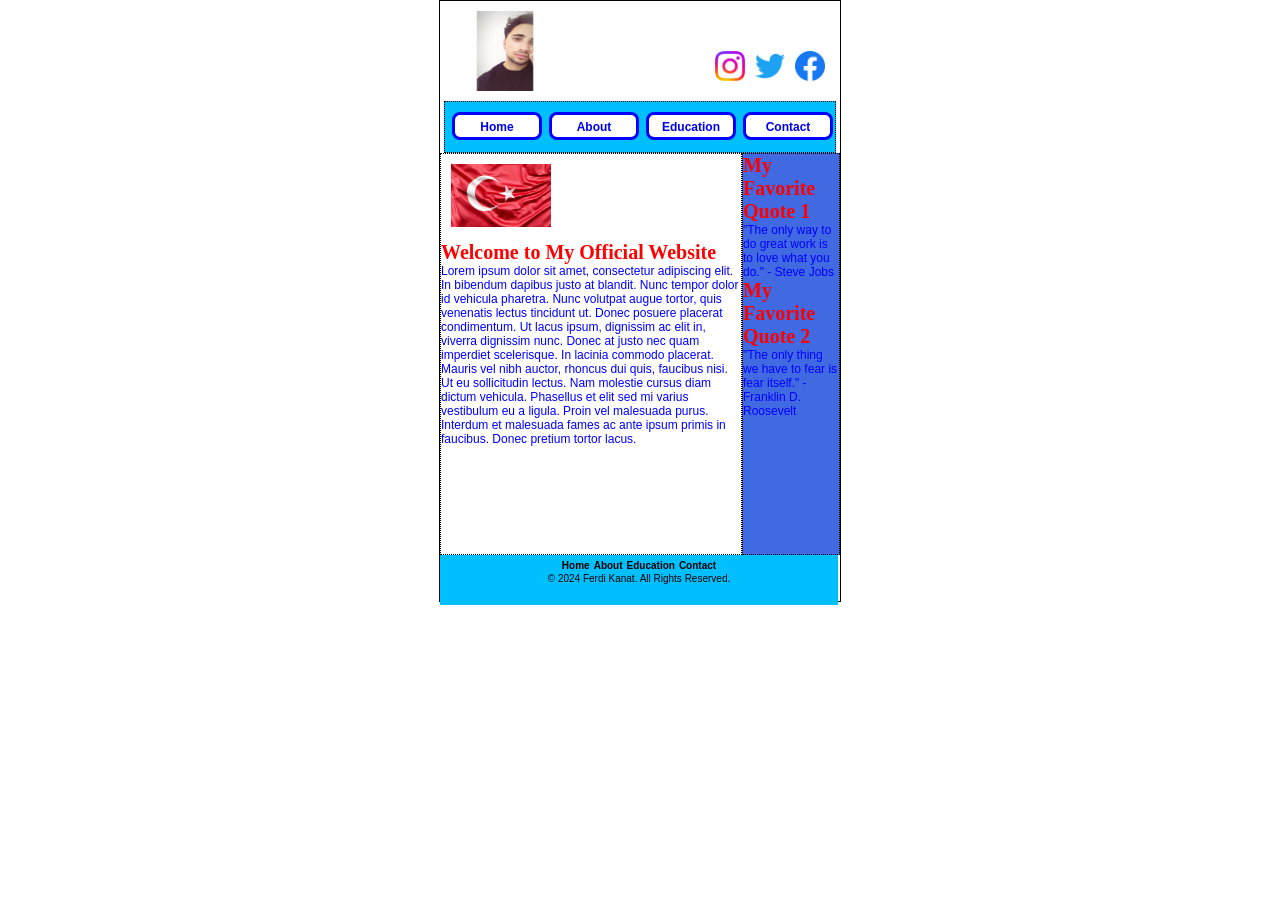
<file: personalWebsite/index.html>
<!DOCTYPE html>
<html lang="tr">
    <head>
        <meta charset="UTF-8">
        <title>Ferdi Kanat's Official Website</title>
        <meta name="description" content="Ferdi Kanat's Official Website">
        <meta name="keywords" content="Ferdi Kanat, Ferdi, Kanat, Official Website, Html,CSS">
        <meta name="author" content="Ferdi Kanat">
        <link rel="stylesheet" href="style.css">

    </head>

    <body>
        <div id="page">
            <header id="banner">

                <div id="logo">
                    <a href="index.html">
                        <img src="images/face.jpg" alt="Logo" title="Logo">
                </div>

                <div id="social">
                    <a href="https://www.facebook.com/ferdi.kanat.1447" target="_blank">
                        <img id="socialIcon" src="images/facebook.jpg" alt="Facebook" title="Facebook">
                    </a>
                    <a href="https://twitter.com/ferdikanat7" target="_blank">
                        <img id="socialIcon" src="images/twitter.jpg" alt="Twitter" title="Twitter">
                    </a>
                    <a href="https://www.instagram.com/ferdikanat7/" target="_blank">
                        <img id="socialIcon" src="images/instagram.jpg" alt="Instagram" title="Instagram">
                    </a>
                </div>

            </header>

            <nav id="mainmenu">
                <ul>
                    <li><a href="index.html">Home</a></li>
                    <li><a href="about.html">About</a></li>
                    <li><a href="education.html">Education</a></li>
                    <li><a href="contact.html">Contact</a></li>
                </ul>
            </nav>
            <article id="content">
                <img class="image" src="images/flag.jpg" alt="Flag" title="Turkish Flag">
                <h1 class="header">Welcome to My Official Website</h1>
                <p class="paragraph">Lorem ipsum dolor sit amet, consectetur adipiscing elit. In bibendum dapibus justo at blandit. Nunc tempor dolor id vehicula pharetra. Nunc volutpat augue tortor, quis venenatis lectus tincidunt ut. Donec posuere placerat condimentum. Ut lacus ipsum, dignissim ac elit in, viverra dignissim nunc. Donec at justo nec quam imperdiet scelerisque. In lacinia commodo placerat. Mauris vel nibh auctor, rhoncus dui quis, faucibus nisi. Ut eu sollicitudin lectus. Nam molestie cursus diam dictum vehicula. Phasellus et elit sed mi varius vestibulum eu a ligula. Proin vel malesuada purus. Interdum et malesuada fames ac ante ipsum primis in faucibus. Donec pretium tortor lacus.
                </p>
            </article>

            <aside id="sidebar">
                <h1 class="header">My Favorite Quote 1</h1>
                <p class="paragraph">"The only way to do great work is to love what you do." - Steve Jobs</p>
                <h1 class="header">My Favorite Quote 2</h1>
                <p class="paragraph">"The only thing we have to fear is fear itself." - Franklin D. Roosevelt</p>
                </aside>

            <footer id="bottommenu">
                
                    <a href="index.html">Home</a>
                    <a href="about.html">About</a>
                    <a href="education.html">Education</a>
                    <a href="contact.html">Contact</a>
                    <br>
                    <p class="smalltext">© 2024 Ferdi Kanat. All Rights Reserved.</p>
                
            </footer>
        </div>
    </body>
</html>
</file>
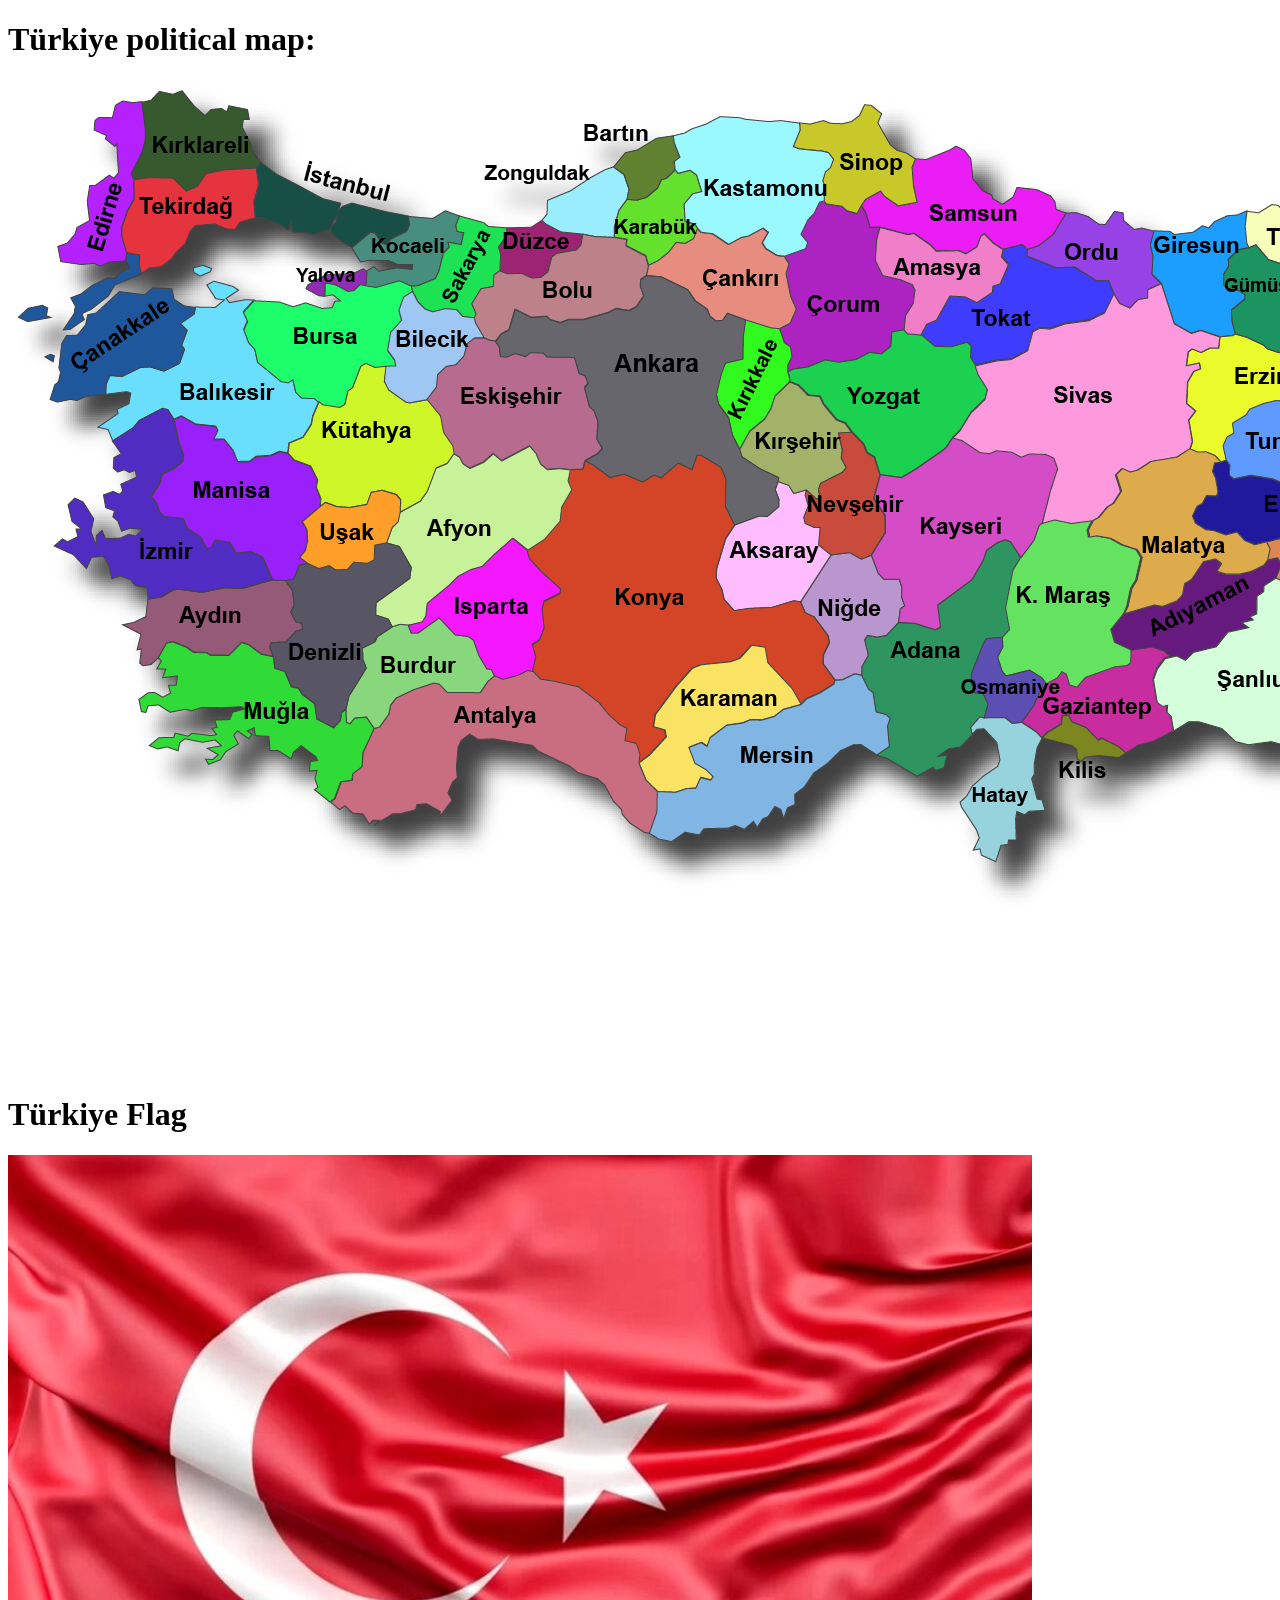
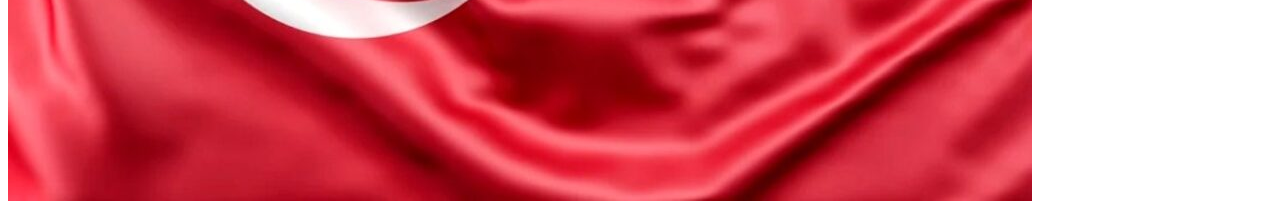
<file: picture.html>
<!DOCTYPE html>
<html>
<head>
    <title>Picture</title>
</head>

<body>
    <h1>Türkiye political map:</h1>
    <img src="images\map.jpg" alt="map">

    <h1>Türkiye Flag</h1>
    <img src="images\flag.jpg" alt="flag">
    
</body>
</html>
</file>
<file: personalWebsite/style.css>
/* CSS file for personal website */
/* clean up the page */
*{
    margin: 0;
    padding: 0;
}
#page{
width: 400px;
min-height: 600px;
border-style: solid;
border-width: 1px;
margin:auto;
}

/* Banner */
#banner{
width: 390px;
height: 100px;
border-style: none;
background-color: white;
margin: auto;

}
/* Logo */
#logo{
width: 100px;
height: 80px;
border-style: none;
border-width: 1px;
background-color: white;
position: relative;
top: 10px;
left: 10px;
float: left;
}
#logo img{
width: 100px;
height: 80px;
}
/* Social */
#social{
width: 150px;
height: 40px;
border-style: none;
border-width: 1px;
background-color: white;
float: right;
position: relative;
top: 50px;
right: 10px;
}
#socialIcon{
margin-left: 10px;
float: right;
width: 30px;
height: 30px;
}
/* Main Menu */
#mainmenu{
width: 390px;
height: 50px;
border-style: dotted;
border-width: 1px;
background-color: deepskyblue;
margin: auto;
}
#mainmenu ul{
list-style-type: none;
}
#mainmenu ul li{
width: 80px;
border-style: solid;
border-width: 3px;
border-radius: 8px;
border-color: blue;
background-color: white;
float: left;
padding: 2px;
margin-left: 7px;
position: relative;
top: 10px;
text-align: center;
}
#mainmenu ul a{
    font-family: Verdana, Geneva, Tahoma, sans-serif;
    text-decoration: none;
    font-weight: bold;
    font-size: 12px;
}

/* Content */
#content{
    width: 300px;
    min-height: 400px;
    border-style: dotted;
    border-width: 1px;
    background-color: white;
    float: left;
}

/* Sidebar */
#sidebar{
    width: 96px;
    min-height: 400px;
    border-style: dotted;
    border-width: 1px;
    background-color: royalblue;
    float: left;
}

.image{
    width: 100px;
    margin: 10px;
}
.paragraph{
    font-family: Verdana, Geneva, Tahoma, sans-serif;
    font-size: 12px;
    color: blue;

}
.header{
    font-family: 'Times New Roman', Times, serif;
    font-size: 20px;
    font-weight: bolder;
    color: red;
}

/* Footer */
#bottommenu{
    width: 398px;
    height: 50px;
    border-style: none;
    background-color: deepskyblue;
    float: left;
    text-align: center;
    color: black;
}
#bottommenu a{
    font-family: Verdana, Geneva, Tahoma, sans-serif;
    text-decoration: none;
    font-weight: bolder;
    font-size: 10px;
    color: black;
}
#bottommenu a:hover{
    color: gray;
    text-decoration: underline;
}
.smalltext{
    font-family: Verdana, Geneva, Tahoma, sans-serif;
    font-size: 10px;
    color: black;
}
</file>
